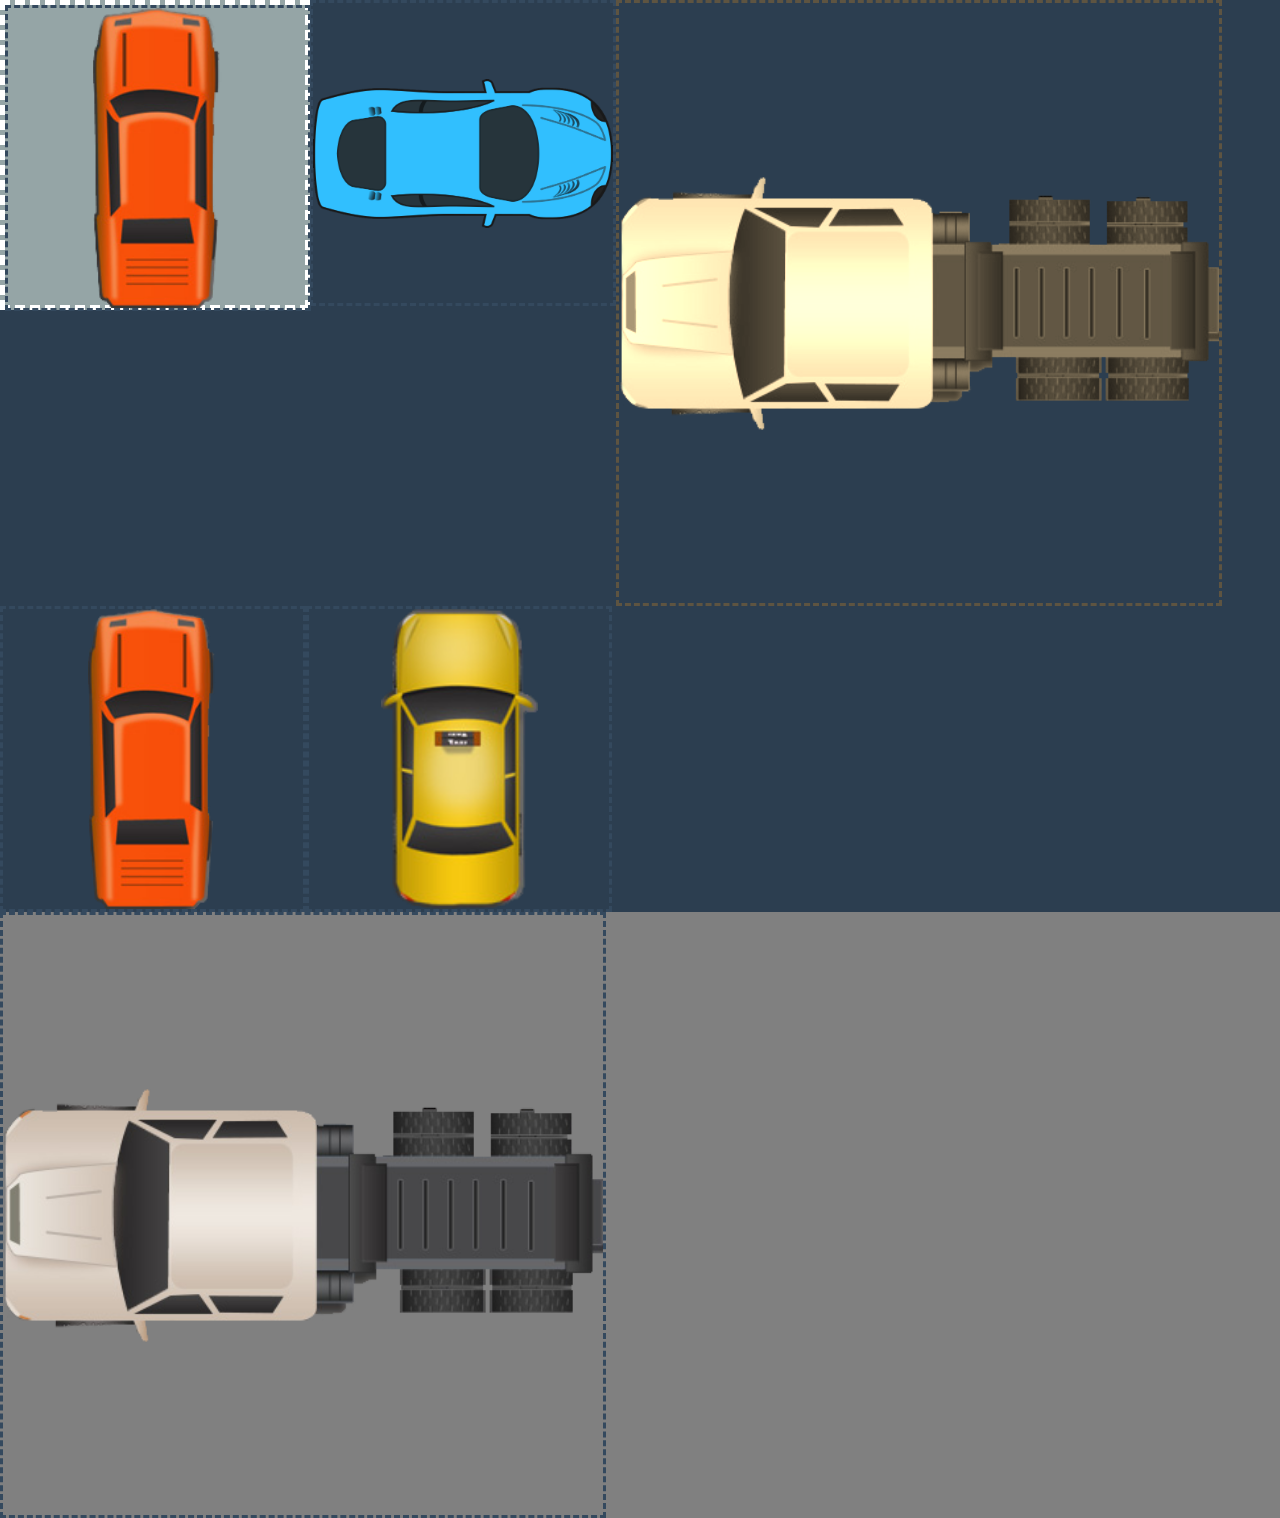
<file: 2_css/code/index.html>
<!DOCTYPE html>
<html lang="en">
<head>
    <meta charset="UTF-8">
    <title>Integrer du css</title>
    <link rel="stylesheet" href="./style.css">
    <!-- <link rel="stylesheet" href="./style2.css"> -->
</head>
<body>
    <div id="garage" class="garage">
        <div id="monte-charge" >
            <div class="voiture red"></div>
        </div>
        <div class="voiture blue"></div>
        <div class="camion sepia" ></div>
        <div class="voiture red" ></div>
        <div class="voiture taxi" ></div>
    </div>
    <div class="camion" ></div>
</body>
</html>
</file>
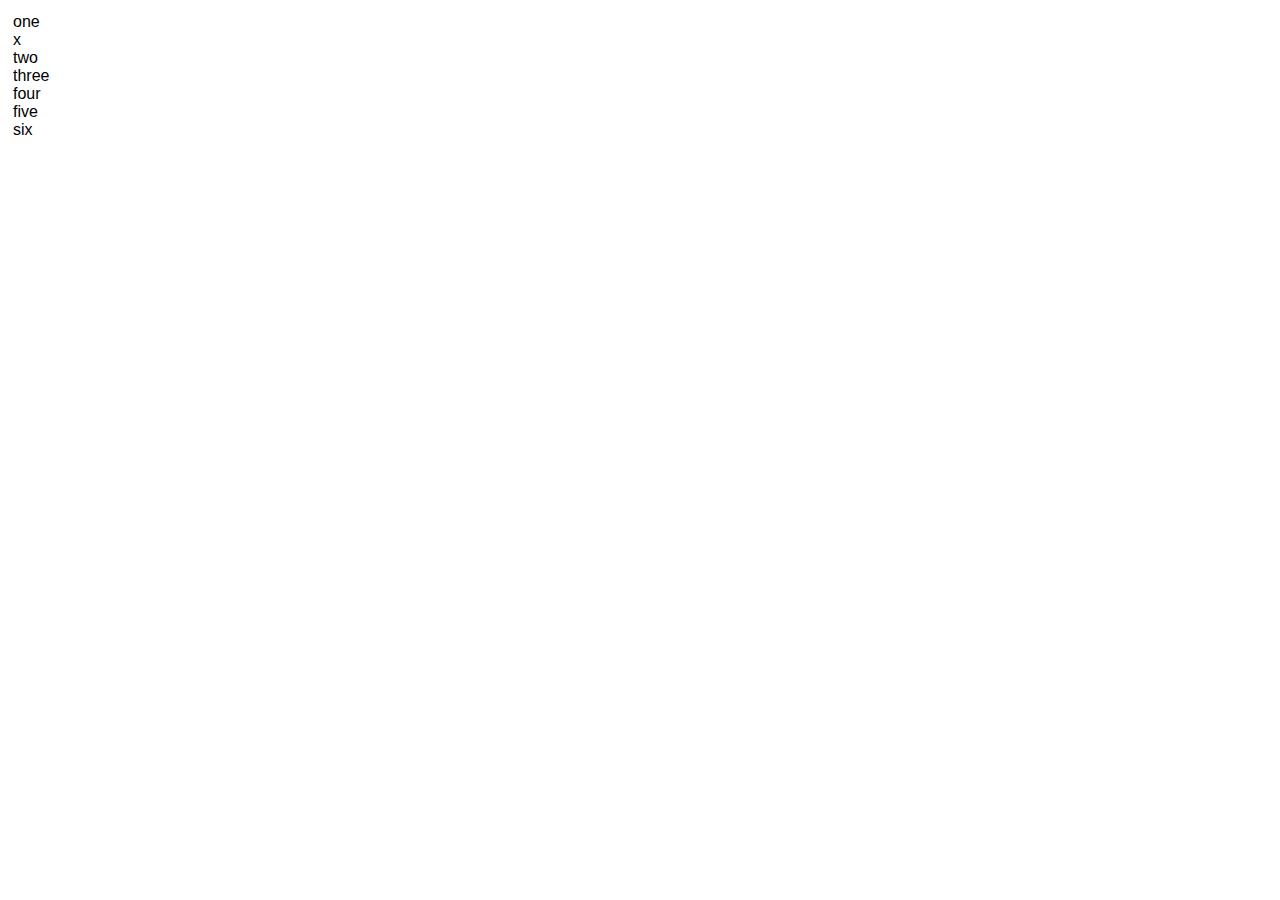
<file: 4_css/code/index.html>
<!DOCTYPE html>
<html lang="en">
<head>
    <style>
        * { font-family: sans-serif; }
        .wrapper {
            padding: 5px;
        }

    </style>
</head>
<body>
    <div class="wrapper">
        <div class="item">one</div>
        <div class="item">x</div>
        <div class="item">two</div>
        <div class="item">three</div>
        <div class="item">four</div>
        <div class="item">five</div>
        <div class="item">six</div>
    </div>
</body>
</html>
</file>
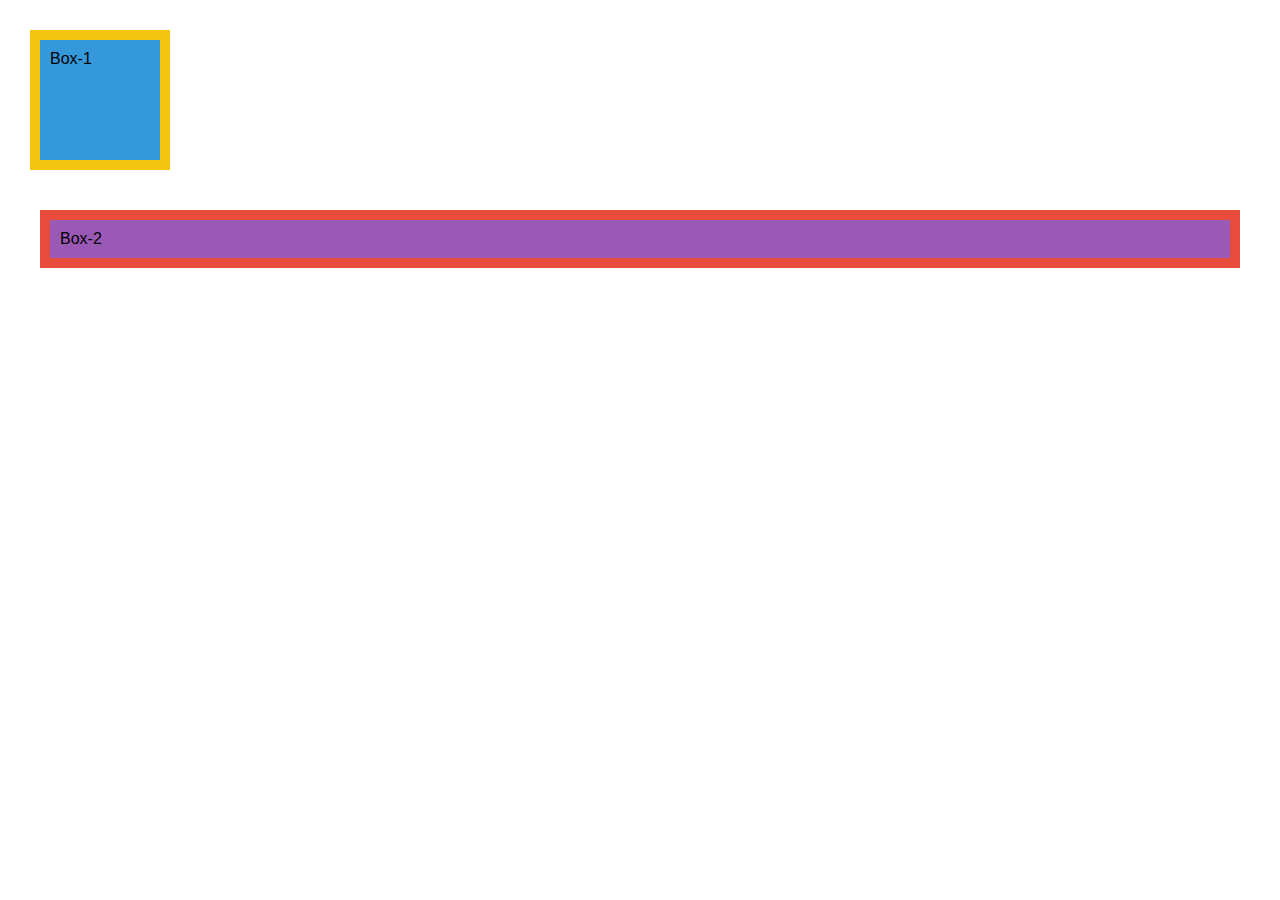
<file: 3_css/code/box-model/index.html>
<!DOCTYPE html>
<html lang="en">
<head>
    <meta charset="UTF-8">
    <title>box-model</title>
    <link rel="stylesheet" href="./style.css">
</head>
<body>
    <div class="box-1">Box-1</div>
    <div class="box-2">Box-2</div>
</body>
</html>
</file>
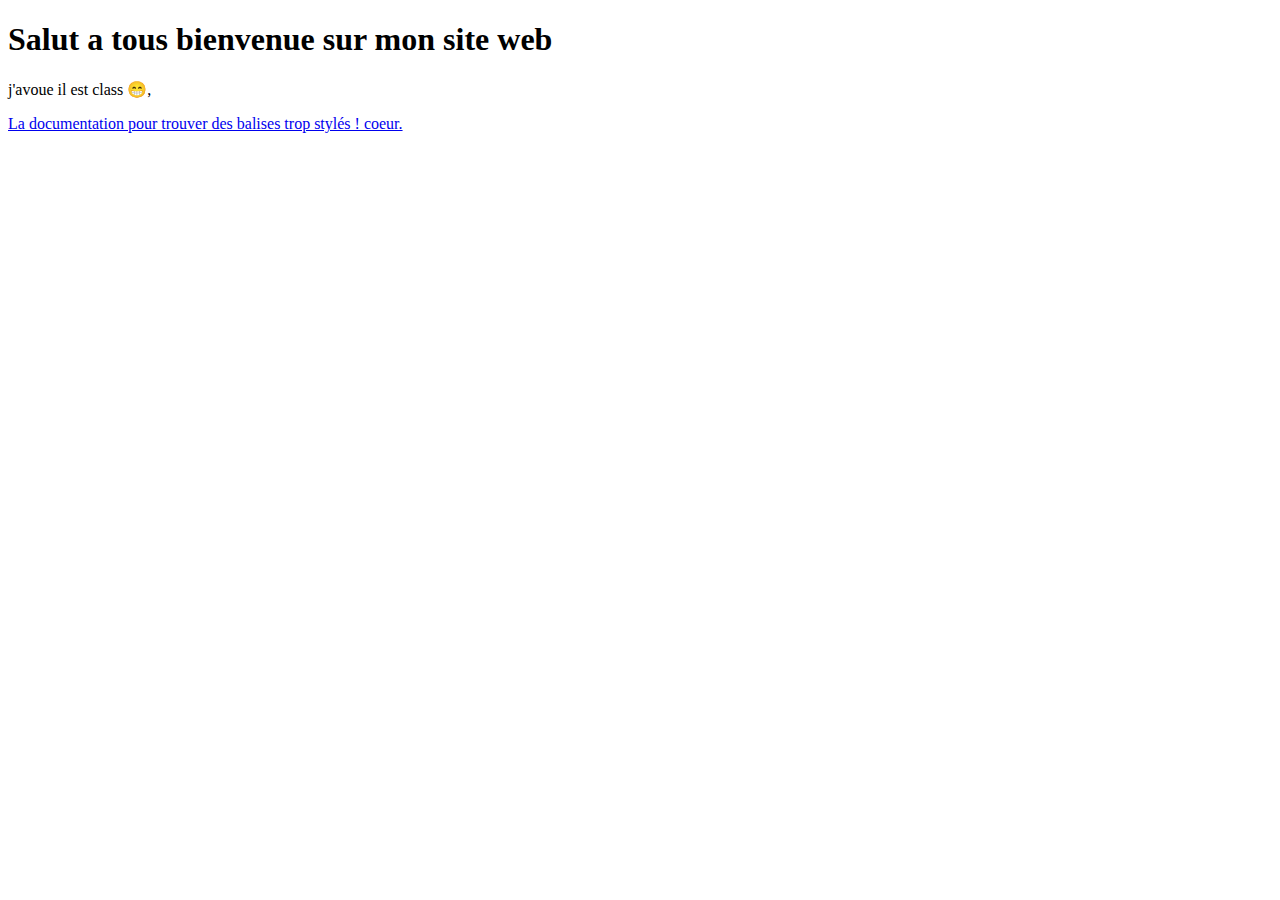
<file: 1_html/code/3.index.html>
<!DOCTYPE html>
<html lang="fr">
<head>
    <meta description="mon site est cool">
    <title>Titre de ma page</title>
</head>
<body>
    <h1>Salut a tous bienvenue sur mon site web</h1>
    <p>
        j'avoue il est class 😁,
    </p>
    <a href="https://developer.mozilla.org/en-US/docs/Web/HTML">
        La documentation pour trouver des balises trop stylés !
        coeur.
    </a>
</body>
</html>
</file>
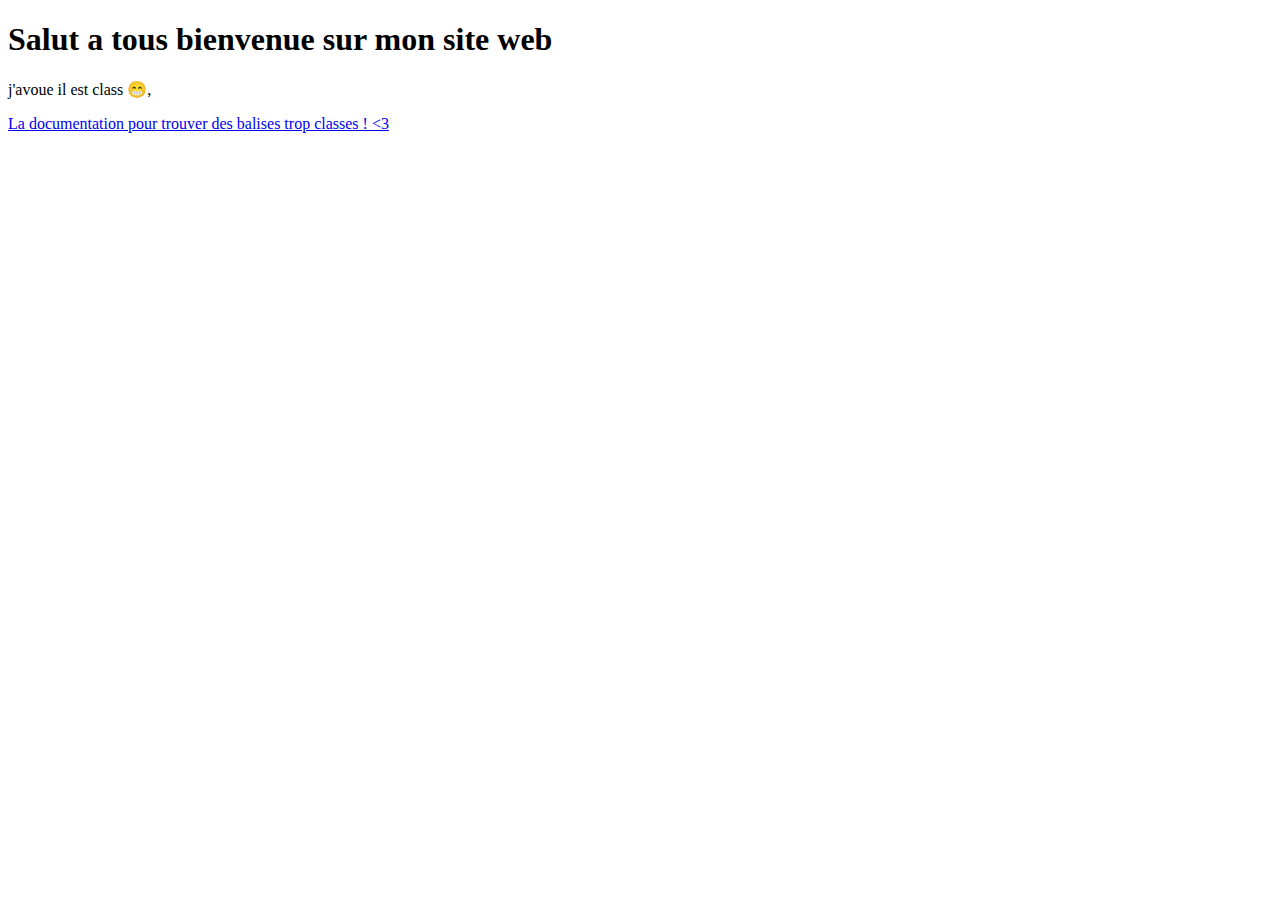
<file: 1_html/code/4.index.html>
<!DOCTYPE html>
<html lang="fr">
<head>
    <meta charset="utf-8"> 
    <meta description="mon site est cool">
    <title>Mon site de ouf</title>
</head>
<body>
    <h1>Salut a tous bienvenue sur mon site web</h1>
    <p>
        j'avoue il est class 😁,
    </p>
    <a href="https://developer.mozilla.org/en-US/docs/Web/HTML" target="_blank" >
        La documentation pour trouver des balises trop classes !
        &lt;3
    </a>
</body>
</html>
</file>
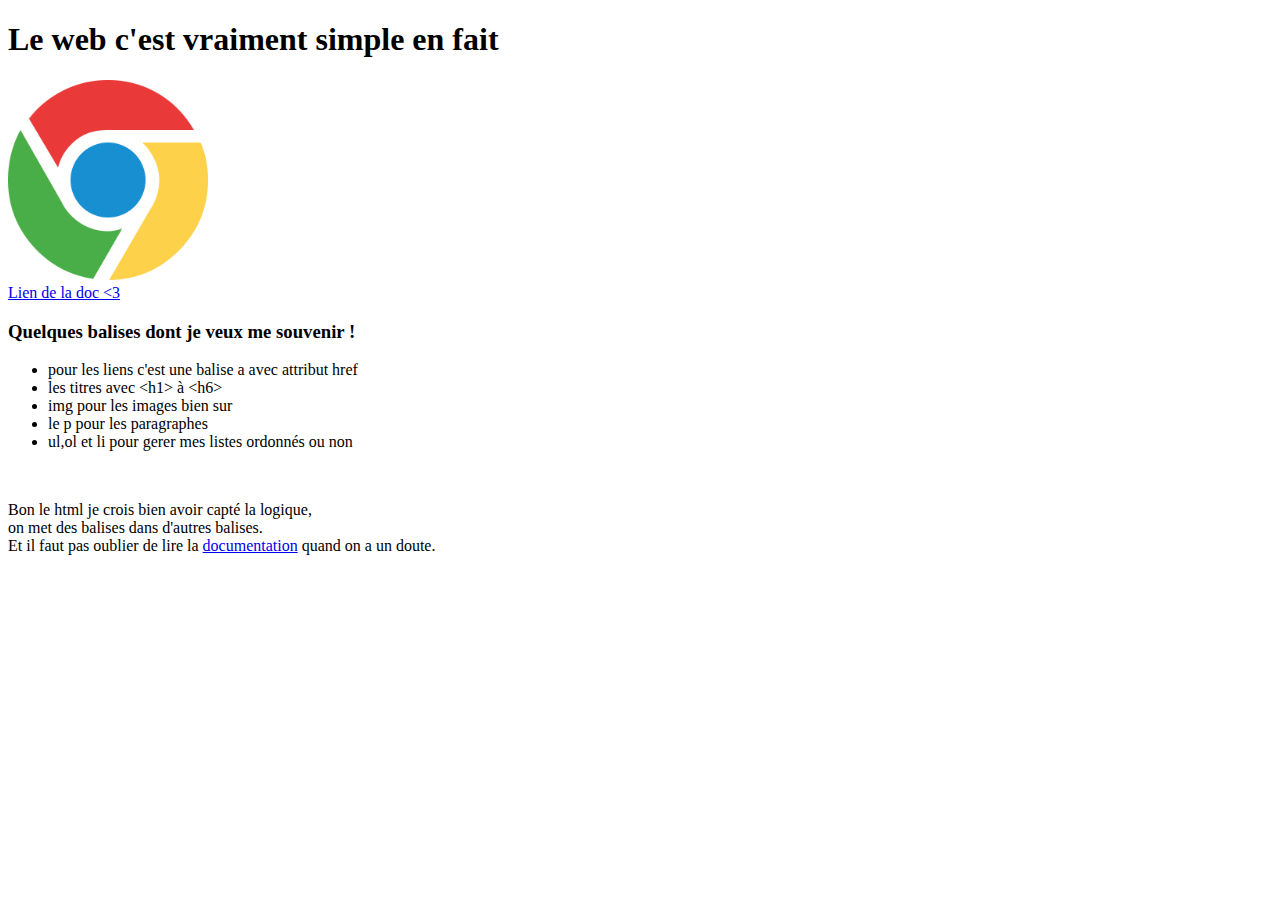
<file: 1_html/code/5.index.html>
<!DOCTYPE html>
<html lang="fr">
<head>
    <meta charset="utf-8"> 
    <meta description="le web c'est cool">
    <title>Je teste le web</title>
</head>
<body>
    <h1>Le web c'est vraiment simple en fait</h1>
    <img src="../assets/chrome-icon.png" alt="l'icone de chrome" height="200px" >
    <br>
    <a href="https://developer.mozilla.org/en-US/docs/Web/HTML" target="_blank">
        Lien de la doc &lt;3 
    </a>
    <br>
    <h3>Quelques balises dont je veux me souvenir !</h3>
    <ul>
        <li>pour les liens c'est une balise a avec attribut href</li>
        <li>les titres avec &lt;h1&gt; à &lt;h6&gt;</li>
        <li>img pour les images bien sur</li>
        <li>le p pour les paragraphes</li>
        <li>ul,ol et li pour gerer mes listes ordonnés ou non</li>
    </ul>
    <br>
    <p>
        Bon le html je crois bien avoir capté la logique,<br>
        on met des balises dans d'autres balises.<br>
        Et il faut pas oublier de lire la <a href="https://developer.mozilla.org/en-US/docs/Web/HTML" target="_blank">documentation</a> quand on a un doute.
    </p>
</body>
</html>
</file>
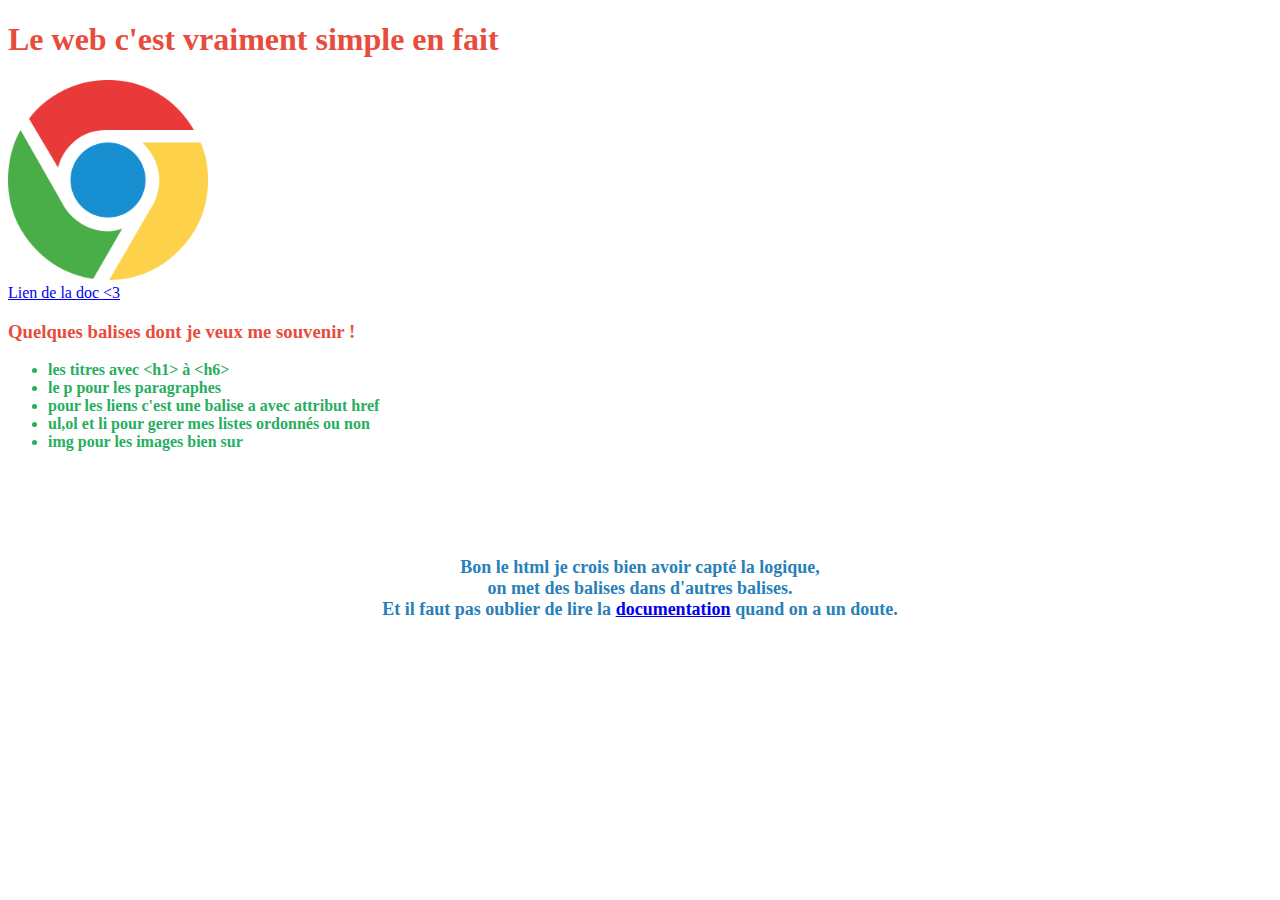
<file: 1_html/code/6.index.html>
<!DOCTYPE html>
<html lang="fr">
<head>
    <meta charset="utf-8"> 
    <meta description="le web c'est cool">
    <title>Je teste le web</title>
    <style>
        h1, h3 {
            color: #e74c3c;
        }

        p {
            font-size: large;
            font-weight: bold;

            text-align: center;
            color: #2980b9;
        }

        ul {
            font-weight: bold;
            color: #27ae60;
        }
    </style>
</head>
<body>
    <h1>Le web c'est vraiment simple en fait</h1>
    <img src="../assets/chrome-icon.png" alt="l'icone de chrome" height="200px">
    <br>
    <a href="https://developer.mozilla.org/en-US/docs/Web/HTML" target="_blank">
        Lien de la doc &lt;3
    </a>
    <br>
    <h3>Quelques balises dont je veux me souvenir !</h3>
    <ul>
        <li>les titres avec &lt;h1&gt; à &lt;h6&gt;</li>
        <li>le p pour les paragraphes</li>
        <li>pour les liens c'est une balise a avec attribut href</li>
        <li>ul,ol et li pour gerer mes listes ordonnés ou non</li>
        <li>img pour les images bien sur</li>
    </ul>
    <br>
    <br>
    <br>
    <br>
    <p>
        Bon le html je crois bien avoir capté la logique,<br>
        on met des balises dans d'autres balises.<br>
        Et il faut pas oublier de lire la <a href="https://developer.mozilla.org/en-US/docs/Web/HTML">documentation</a> quand on a un doute.
    </p>
</body>
</html>
</file>
<file: 2_css/code/style.css>
html, body {
    margin: 0;
    min-height: 100%;
    color: #fff;
    background-color: gray;
    font-weight: bold;
    font-size: 30px;
}

.garage {
    background-color: #2c3e50;
    display: flex;
    flex-wrap: wrap;

}

#garage > .camion.sepia {
    /* display: none; */
}

#monte-charge {
    background-color: #95a5a6;
    border: 5px dashed #fff;
    height: 300px;
    width: 300px;

    align-self: flex-start;
}

.voiture {
    background-image: url("../assets/car-blue.png");
    background-repeat: no-repeat;
    background-position: center;
    background-size: contain;

    border: 3px dashed #34495e;
    height: 300px;
    width: 300px;
}

.camion {
    background-image: url("../assets/truck.png");
    background-size: contain;
    background-repeat: no-repeat;
    background-position: center;

    border: 3px dashed #34495e;
    height: 600px;
    width: 600px;
}

.red {
    background-image: url("../assets/car-orange.png");
}

.taxi {
    background-image: url("../assets/car-yellow.png");
}

.sepia {
    filter: sepia(100%);
}
</file>
<file: 2_css/code/style2.css>
html, body {
    margin: 0;
    min-height: 100%;
    color: #fff;
    background-color: gray;
    font-weight: bold;
    font-size: 30px;
}

.txt {
    display: none;
}


.garage {
    background-color: #2c3e50;
    display: flex;
    flex-wrap: wrap;
}

#monte-charge {
    background-color: #95a5a6;
    border: 5px dashed #fff;
    flex-grow: 0;
    flex-shrink: 0;
    height: 300px;
    width: 300px;
}

.voiture {
    background-image: url("../assets/car-blue.png");
    background-size: contain;
    background-repeat: no-repeat;
    background-position: center;

    border: 3px dashed #34495e;
    height: 300px;
    width: 300px;

    flex-grow: 0;
    flex-shrink: 0;
}

.camion {
    background-image: url("../assets/truck.png");
    background-size: contain;
    background-repeat: no-repeat;
    background-position: center;

    border: 3px dashed #34495e;
    height: 600px;
    width: 600px;

    flex-grow: 0;
    flex-shrink: 0;
}

.red {
    background-image: url("../assets/car-orange.png");
}

.taxi {
    background-image: url("../assets/car-yellow.png");
}

.sepia {
    filter: sepia(100%);
}
</file>
<file: 3_css/code/box-model/style.css>
* {
    margin: 0;
    font-family: sans-serif;
    /* box-sizing: border-box; */
}

.box-1 {
    background-color: #3498db;
    padding: 10px;
    border: 10px solid #f1c40f;
    width: 100px;
    height: 100px;
    margin: 30px;
}

.box-2 {
    background-color: #9b59b6;
    padding: 10px;
    border: 10px solid #e74c3c;
    margin: 40px;
}
</file>
